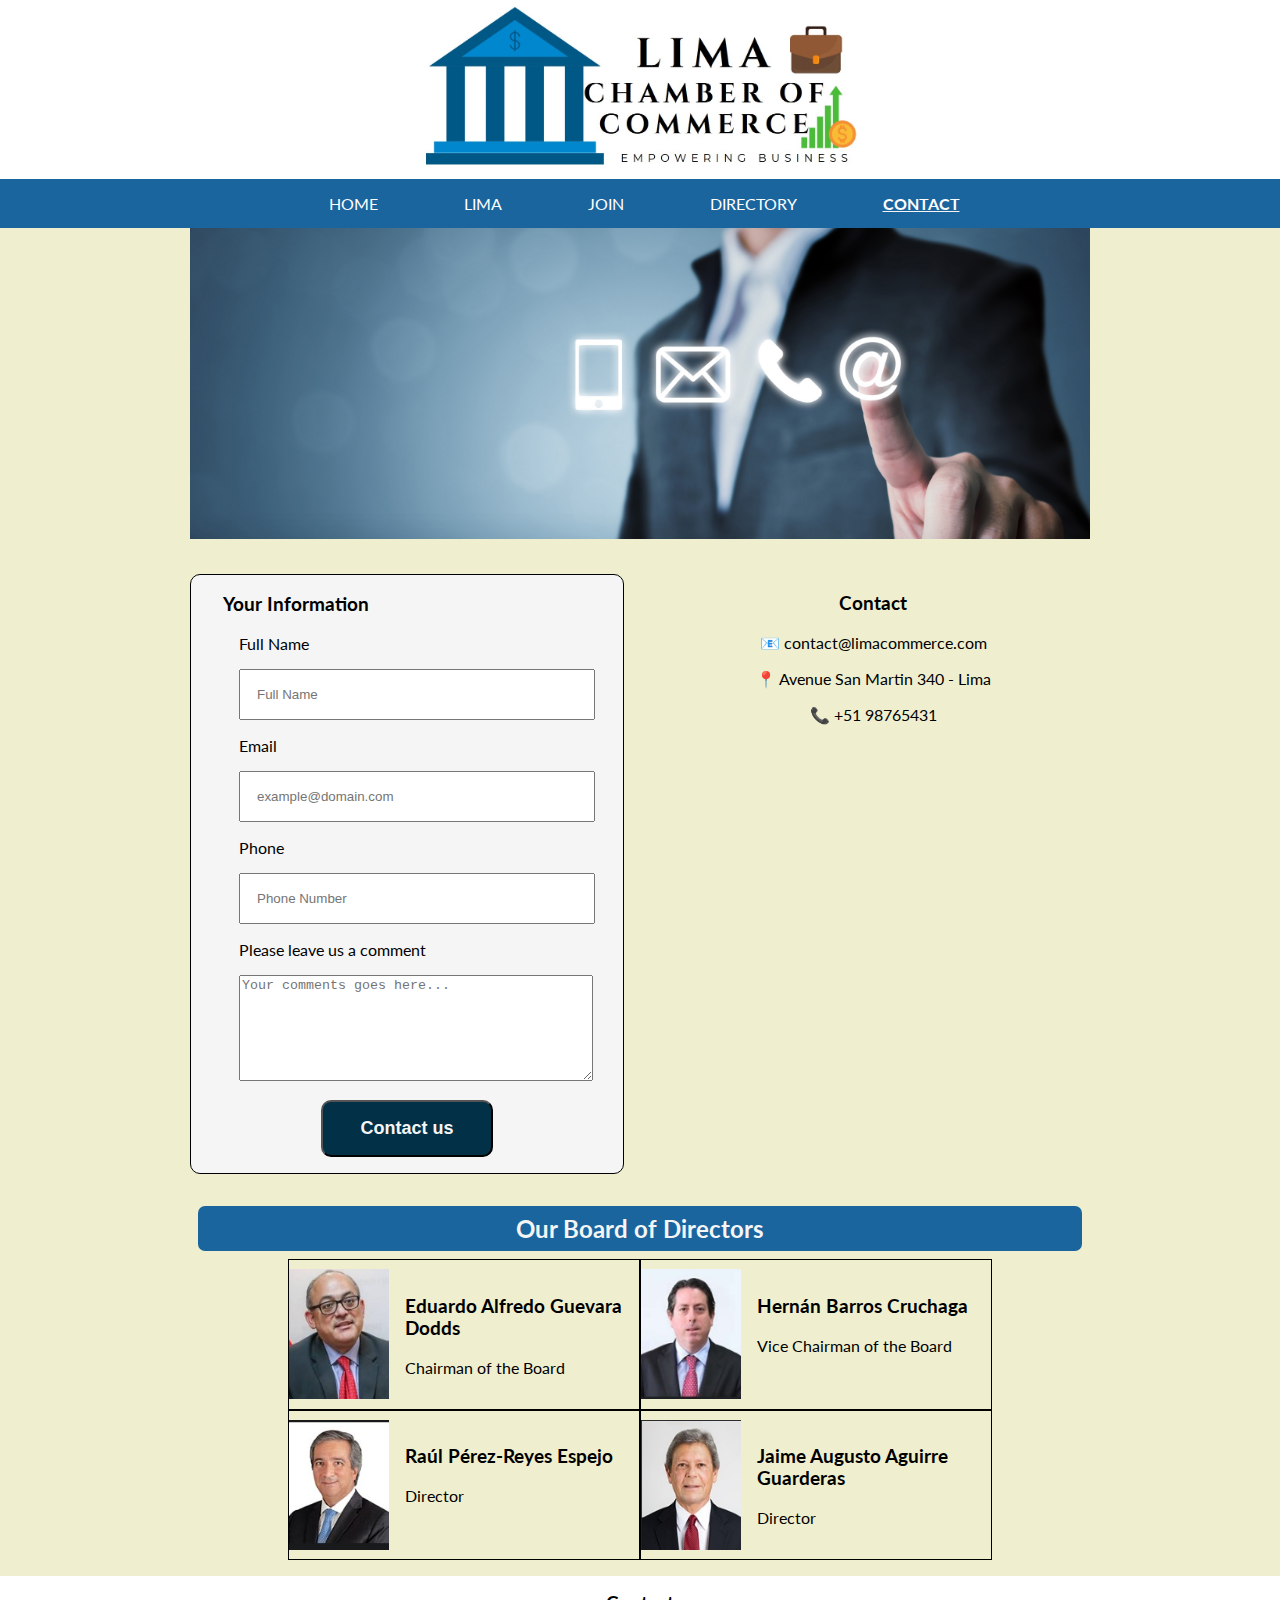
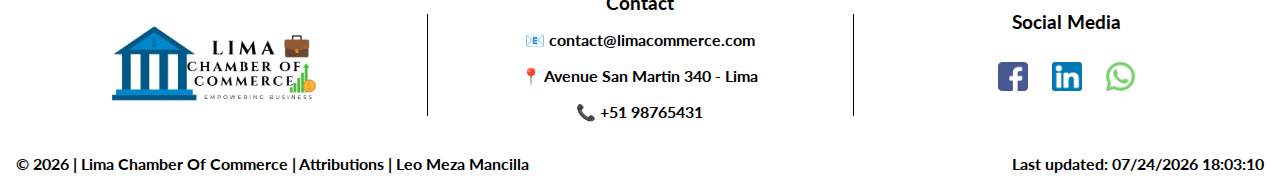
<file: ChamberOfCommerce/contact.html>
<!DOCTYPE html>
<html lang="en">

<head>
    <meta charset="UTF-8">
    <meta http-equiv="X-UA-Compatible" content="IE=edge">
    <meta name="viewport" content="width=device-width, initial-scale=1.0">

    <meta name="description" content="Lima-Chamber Of Commerce" />
    <title>Lima-Chamber Of Commerce</title>
    <link rel="stylesheet" href="/ChamberOfCommerce/css/large.css" />
    <link rel="stylesheet" href="/ChamberOfCommerce/css/medium.css" />
    <link rel="stylesheet" href="/ChamberOfCommerce/css/small.css" />
    <link href="https://fonts.googleapis.com/css2?family=Lato&display=swap" rel="stylesheet">
</head>

<body>


    <header>
        <img id="logo_nav" src="/ChamberOfCommerce/assets/logo.jpg" alt="logo" />
    </header>

    <nav>
        <ul class="nav-list">
            <li class="hamburger">
                <a href="#" onclick="toggleMenu ()">&#9776; Menu</a>
            </li>
            <li class="nav-item ">
                <a href="index.html">Home</a>
            </li>
            <li class="nav-item ">
                <a href="/ChamberOfCommerce/city.html">Lima</a>
            </li>
            <li class="nav-item">
                <a href="/ChamberOfCommerce/join.html">Join</a>
            </li>
            <li class="nav-item">
                <a href="/ChamberOfCommerce/directory.html">Directory</a>
            </li>
            <li class="nav-item active">
                <a href="/ChamberOfCommerce/contact.html">Contact</a>
            </li>

        </ul>
    </nav>


    <main>
        <div class="contact_content">


            <img src="/ChamberOfCommerce/assets/contactus.jpg" alt="contactus">
            <div class="form_maps_grid">

                <div class="contact_form">
                    <form action="_self">
                        <div class="personal_info">

                            <h3>Your Information</h3>


                            <label for="fname">Full Name</label><br>
                            <input id="fname" type="text" name="fname" required="required" minlength="5"
                                pattern="[A-Za-z]{5,}" placeholder="Full Name">
                            <br>

                            <label for="email">Email</label><br>
                            <input id="email" type="email" name="email" required="required"
                                placeholder="example@domain.com">
                            <br>

                            <label for="telephone">Phone</label><br>
                            <input id="telephone" type="tel" name="telephone" required="required"
                                placeholder="Phone Number">
                            <br>

                            <label for="additionalInfo">Please leave us a comment </label><br>
                            <textarea id="additionalInfo" name="additionalInfo"
                                placeholder="Your comments goes here..."></textarea>

                        </div>

                        <div class="button_submit">

                            <input id="submit" class="submitButton" type="submit" name="submit" value="Contact us">
                        </div>
                    </form>
                </div>
                <div class="contact_right">
                    <div class="contactpage_info">
                        <h3>Contact</h3>
                        <p>📧 contact@limacommerce.com</p>
                        <p>📍 Avenue San Martin 340 - Lima</p>
                        <p>📞 +51 98765431</p>
                    </div>
                    <div class="googlemap">
                        <iframe
                            src="https://www.google.com/maps/embed?pb=!1m18!1m12!1m3!1d1950.8719932890297!2d-77.04522819198016!3d-12.061127797864422!2m3!1f0!2f0!3f0!3m2!1i1024!2i768!4f13.1!3m3!1m2!1s0x9105c8c2d9cb9417%3A0xe6b9280dd9abe4b8!2zVXJiIEJyZcOxYSwgQnJlw7Fh!5e0!3m2!1ses!2spe!4v1615695696313!5m2!1ses!2spe"
                            width="400" height="300" style="border:0;" allowfullscreen="" loading="lazy"></iframe>
                    </div>
                </div>
            </div>
            
            <div class="board_title"><h2>  Our Board of Directors</h2></div>
               
            <div class="board_flex">
                
                <div class="board_grid">
                    <div class="members">
                        <div class="member_photo_box">
                            <img class="member_photo" src="/ChamberOfCommerce/assets/board member/Eduardo.jpg" alt="">
                        </div>
                        <div class="member_info">
                            <h3>Eduardo Alfredo Guevara Dodds</h3>
                            <p>Chairman of the Board</p>
                        </div>

                    </div>

                    <div class="members">
                        <div class="member_photo_box">
                            <img class="member_photo" src="/ChamberOfCommerce/assets/board member/Hernan.jpg" alt="">
                        </div>
                        <div class="member_info">
                            <h3>Hernán Barros Cruchaga</h3>
                            <p>Vice Chairman of the Board </p>
                        </div>

                    </div>

                    <div class="members">
                        <div class="member_photo_box">
                            <img class="member_photo" src="/ChamberOfCommerce/assets/board member/Raul.jpg" alt="">
                        </div>
                        <div class="member_info">
                            <h3>Raúl Pérez-Reyes Espejo</h3>
                            <p>Director</p>
                        </div>

                    </div>

                    <div class="members">
                        <div class="member_photo_box">
                            <img class="member_photo" src="/ChamberOfCommerce/assets/board member/Jose.jpg" alt="">
                        </div>
                        <div class="member_info">
                            <h3>Jaime Augusto Aguirre Guarderas</h3>
                            <p>Director</p>
                        </div>

                    </div>



                </div>

            </div>



        </div>





    </main>


    <footer>

        <div class="logo_footer">
            <img src="/ChamberOfCommerce/assets/logo.jpg" alt="logo" />
        </div>
        <div class="vl1"></div>
        <div class="contact_footer">
            <h3>Contact</h3>
            <p>📧 contact@limacommerce.com</p>
            <p>📍 Avenue San Martin 340 - Lima</p>
            <p>📞 +51 98765431</p>


        </div>

        <div class="vl2"></div>

        <div class="social_icons">
            <h3>Social Media</h3>
            <a target="_blank" href="https://www.facebook.com"><img class="icon"
                    src="/ChamberOfCommerce/assets/facebook.png" alt="facebook"></a>
            <a target="_blank" href="https://www.linkedin.com"><img class="icon"
                    src="/ChamberOfCommerce/assets/linkedin.png" alt="linkedin"></a>
            <a target="_blank" href="https://www.whatsapp.com"><img class="icon"
                    src="/ChamberOfCommerce/assets/whatsapp.png" alt="whatsapp"></a>

        </div>
        <p class="info">
            &copy; <span id="year"></span> | Lima Chamber Of Commerce | Attributions | Leo Meza
            Mancilla
        </p>
        <p class="date">Last updated: <span id="date_time"></span></p>

    </footer>


    <script src="/ChamberOfCommerce/js/all.js"></script>
    


</body>

</html>
</file>
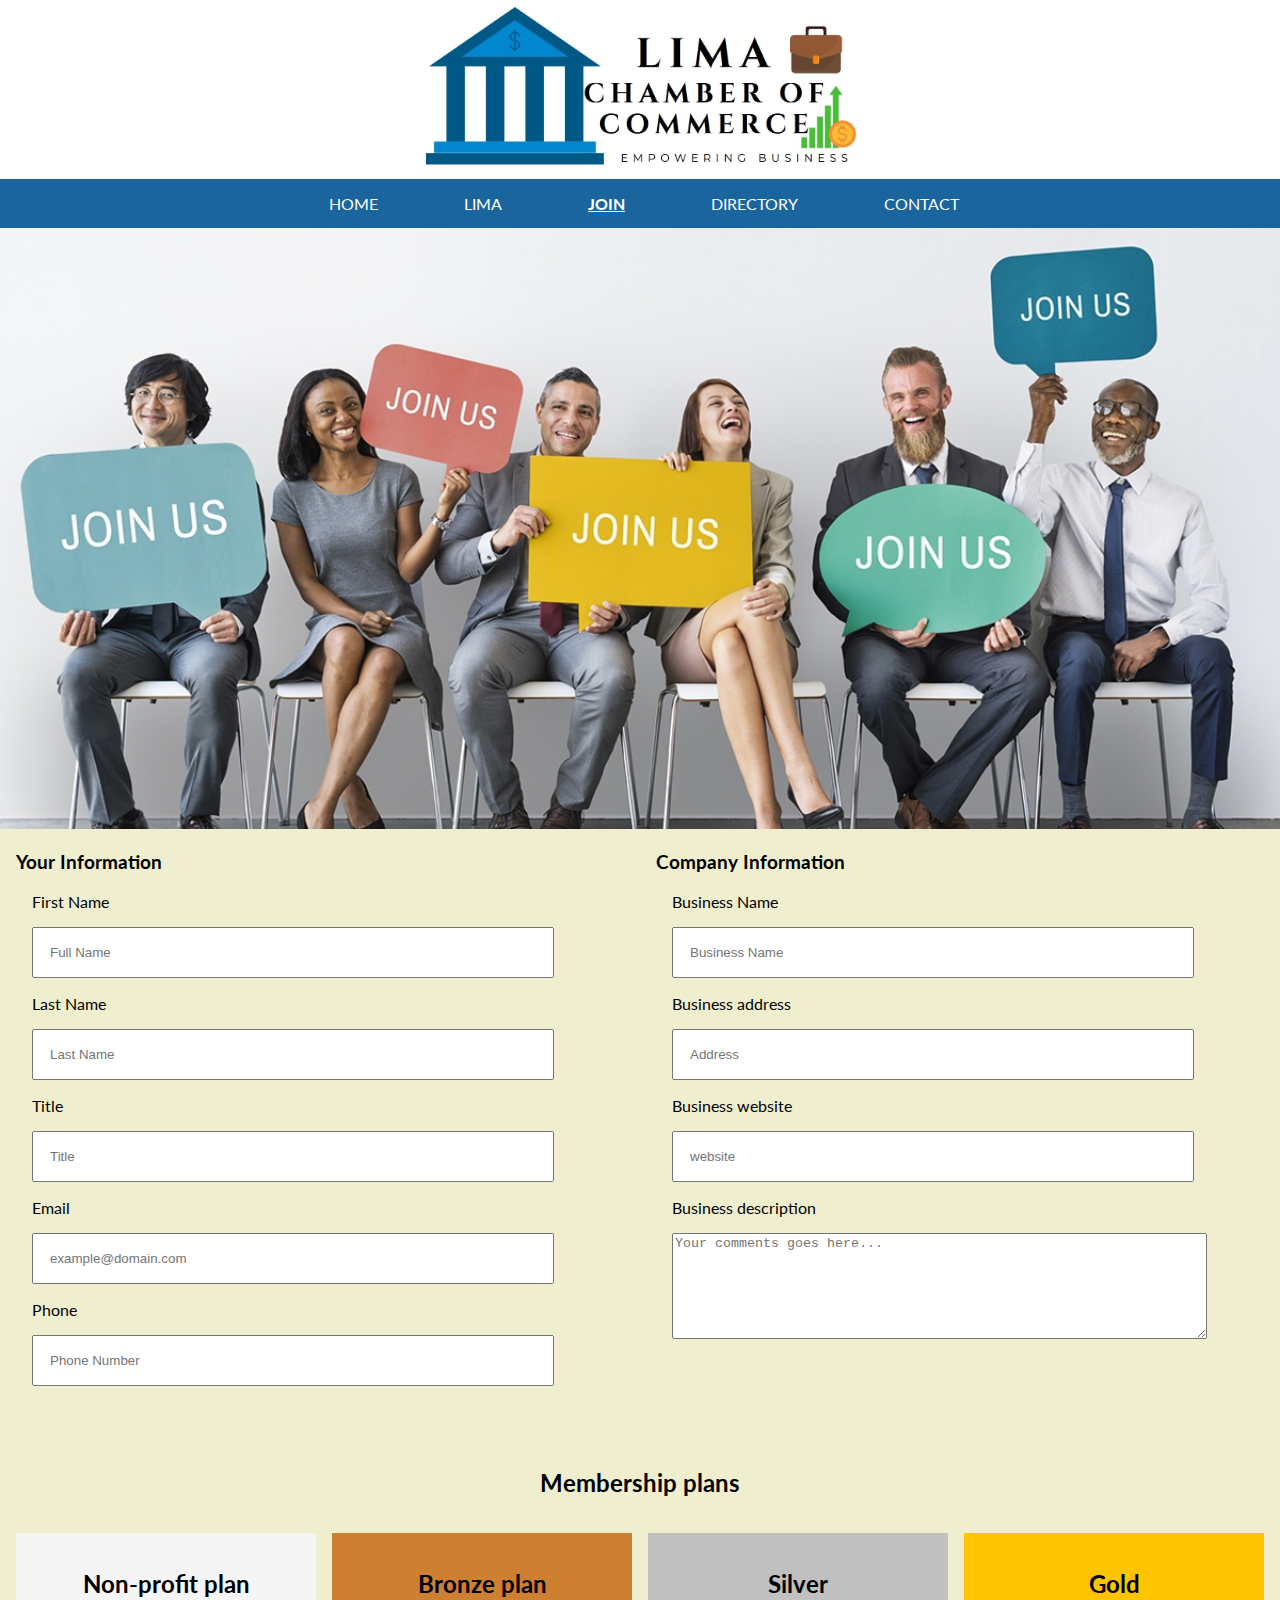
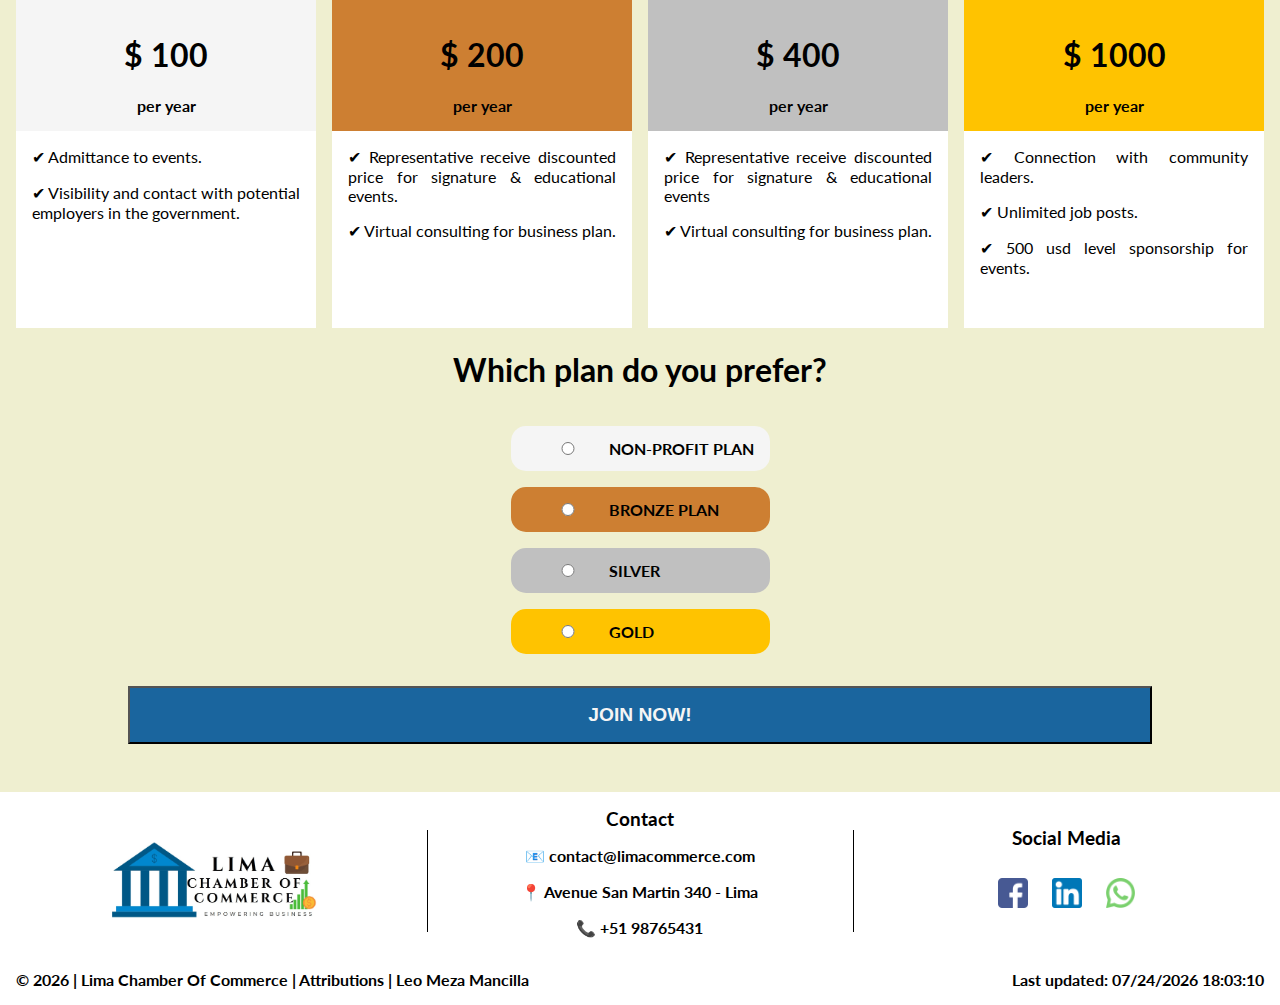
<file: ChamberOfCommerce/join.html>
<!DOCTYPE html>
<html lang="en">

<head>
    <meta charset="UTF-8">
    <meta http-equiv="X-UA-Compatible" content="IE=edge">
    <meta name="viewport" content="width=device-width, initial-scale=1.0">

    <meta name="description" content="Lima-Chamber Of Commerce" />
    <title>Lima-Chamber Of Commerce</title>
    <link rel="stylesheet" href="/ChamberOfCommerce/css/large.css" />
    <link rel="stylesheet" href="/ChamberOfCommerce/css/medium.css" />
    <link rel="stylesheet" href="/ChamberOfCommerce/css/small.css" />
    <link href="https://fonts.googleapis.com/css2?family=Lato&display=swap" rel="stylesheet">
</head>

<body>


    <header>
        <img id="logo_nav" src="/ChamberOfCommerce/assets/logo.jpg" alt="logo" />
    </header>

    <nav>
        <ul class="nav-list">
            <li class="hamburger">
                <a href="#" onclick="toggleMenu ()">&#9776; Menu</a>
            </li>
            <li class="nav-item ">
                <a href="index.html">Home</a>
            </li>
            <li class="nav-item ">
                <a href="/ChamberOfCommerce/city.html">Lima</a>
            </li>
            <li class="nav-item active">
                <a href="/ChamberOfCommerce/join.html">Join</a>
            </li>
            <li class="nav-item">
                <a href="/ChamberOfCommerce/directory.html">Directory</a>
            </li>
            <li class="nav-item">
                <a href="/ChamberOfCommerce/contact.html">Contact</a>
            </li>

        </ul>
    </nav>


    <main>

        <div class="join_content">
            <div class="join_banner">
            <img src="/ChamberOfCommerce/assets/joinus.jpg" alt="join us">
        </div>
            <form target="_self" action="">

                <div class="form_join_grid">
                    <div class="join_personal_info">

                        <h3>Your Information</h3>


                        <label for="fname">First Name</label><br>
                        <input id="fname" type="text" name="fname" required="required" minlength="3"
                            pattern="[A-Za-z]{3,}" placeholder="Full Name">
                        <br>


                        <label for="lname">Last Name</label><br>
                        <input id="lname" type="text" name="lname" required="required" minlength="3"
                            pattern="[A-Za-z]{3,}" placeholder="Last Name">
                        <br>


                        <label for="title">Title</label><br>
                        <input id="title" type="text" name="title" minlength="2" pattern="[A-Za-z]{2,}"
                            placeholder="Title">
                        <br>

                        <label for="email">Email</label><br>
                        <input id="email" type="email" name="email" required="required"
                            placeholder="example@domain.com">
                        <br>

                        <label for="telephone">Phone</label><br>
                        <input id="telephone" type="tel" name="telephone" placeholder="Phone Number">
                        <br>



                    </div>

                    <div class="join_company_info">
                        <h3>Company Information</h3>

                        <label for="busname">Business Name</label><br>
                        <input id="busname" type="text" name="busname" required="required" minlength="3"
                            pattern="[A-Za-z]{3,}" placeholder="Business Name">
                        <br>

                        <label for="busaddr">Business address</label><br>
                        <input id="busaddr" type="text" name="busaddr" minlength="5" pattern="[A-Za-z.]{5,}"
                            placeholder="Address">
                        <br>

                        <label for="busweb">Business website</label><br>
                        <input id="busweb" type="text" name="busweb" minlength="5" pattern="[A-Za-z./]{5,}"
                            placeholder="website">
                        <br>

                        <label for="busdescrption">Business description </label><br>
                        <textarea id="busdescrption" name="busdescrption"
                            placeholder="Your comments goes here..."></textarea>
                        <br>




                    </div>



                    <div class="membership_plan">

                        <h2>Membership plans</h2>

                        <div class="plans_grid">

                            <div class=" plans_box">
                                <div class="top_plan no_profit">
                                    <h2>Non-profit plan</h2>
                                    <h1>$ 100</h1>
                                    <p>per year</p>
                                </div>
                                <div class="details_plan">
                                    <p>✔ Admittance to events. </p>
                                    <p>✔ Visibility and contact with potential employers in the government.</p>

                                </div>
                            </div>
                            <div class=" plans_box">
                                <div class="top_plan bronze">
                                    <h2>Bronze plan</h2>
                                    <h1>$ 200</h1>
                                    <p>per year</p>
                                </div>
                                <div class="details_plan ">
                                    <p>✔ Representative receive discounted price for signature & educational events. </p>
                                    <p>✔ Virtual consulting for business plan.</p>
                                        
                                    
                                </div>
                            </div>
                            <div class=" plans_box">
                                <div class="top_plan silver">
                                    <h2>Silver</h2>
                                    <h1>$ 400</h1>
                                    <p>per year</p>
                                </div>
                                <div class="details_plan">
                                    <p>✔ Representative receive discounted price for signature & educational events </p>
                                    <p>✔ Virtual consulting for business plan.</p>
                                        
                                    
                                </div>
                            </div>
                            <div class=" plans_box">
                                <div class="top_plan gold">
                                    <h2>Gold</h2>
                                    <h1>$ 1000</h1>
                                    <p>per year</p>
                                </div>
                                <div class="details_plan">
                                    <p>✔ Connection with community leaders.</p>
                                    
                                    <p>✔ Unlimited job posts.</p>
                                    <p>✔ 500 usd level sponsorship for events.</p>
                                </div>
                            </div>



                        </div>



                    </div>
                    <div class="title_checkpoint_plan">
                        <h1>Which plan do you prefer?</h1>
                    </div>
                    <div class="checkpoint_plan">
                        
                        <div class="content_label">
                        <!-- <label for=""></label> -->
                        <div class="no_profit label_plans"><label class="checkpoint_plan_label"><input type="radio" name="danger" value="yes">Non-profit plan</label></div>
                        <div class="bronze label_plans"><label class="checkpoint_plan_label"><input type="radio" name="danger" value="maybe">Bronze plan</label>
                        </div>
                        <div class="silver label_plans"><label class="checkpoint_plan_label"><input type="radio" name="danger" value="no">Silver</label></div>
                        <div class="gold label_plans"><label class="checkpoint_plan_label"><input type="radio" name="danger" value="no">Gold</label></div>
                        </div>
                    </div>

                    <div class="join_submit_box">
                        
                        <br>

                        <input id="submit_join" class="submitButton_join" type="submit" name="submit" value="Join now!">
                    </div>
                </div>
            </form>










        </div>





    </main>


    <footer>

        <div class="logo_footer">
            <img src="/ChamberOfCommerce/assets/logo.jpg" alt="logo" />
        </div>
        <div class="vl1"></div>
        <div class="contact_footer">
            <h3>Contact</h3>
            <p>📧 contact@limacommerce.com</p>
            <p>📍 Avenue San Martin 340 - Lima</p>
            <p>📞 +51 98765431</p>


        </div>

        <div class="vl2"></div>

        <div class="social_icons">
            <h3>Social Media</h3>
            <a target="_blank" href="https://www.facebook.com"><img class="icon"
                    src="/ChamberOfCommerce/assets/facebook.png" alt="facebook"></a>
            <a target="_blank" href="https://www.linkedin.com"><img class="icon"
                    src="/ChamberOfCommerce/assets/linkedin.png" alt="linkedin"></a>
            <a target="_blank" href="https://www.whatsapp.com"><img class="icon"
                    src="/ChamberOfCommerce/assets/whatsapp.png" alt="whatsapp"></a>

        </div>
        <p class="info">
            &copy; <span id="year"></span> | Lima Chamber Of Commerce | Attributions | Leo Meza
            Mancilla
        </p>
        <p class="date">Last updated: <span id="date_time"></span></p>

    </footer>


    <script src="/ChamberOfCommerce/js/all.js"></script>
    


</body>

</html>
</file>
<file: ChamberOfCommerce/css/large.css>
#logo_nav {

    max-width: 450px;
    display: block;
    margin: auto;

}


nav {
    width: 100%;
    margin: 0;
    padding: 0rem;
    background: #1A659E;

    box-shadow: 0px 5px 0px #dedede;
}

nav ul {
    list-style: none;
    text-align: center;
}

nav ul li {
    display: inline-block;
}

nav ul li a {
    display: block;
    padding: 15px;
    text-decoration: none;
    color: white;
    text-transform: uppercase;
    margin: 0 10px;
}

nav ul li a,
nav ul li a:after,
nav ul li a:before {
    transition: all .5s;
}

nav ul li a {
    position: relative;
    z-index: 1;
}

nav ul li a:hover {
    color: #91640F;
}

nav ul li a:after {
    display: block;
    position: absolute;
    top: 0;
    left: 0;
    bottom: 0;
    right: 0;
    margin: auto;
    width: 100%;
    height: 1px;
    content: '.';
    color: transparent;
    background: #F1C40F;
    visibility: none;
    opacity: 0;
    z-index: -1;
}

nav ul li a:hover:after {
    opacity: 1;
    visibility: visible;
    height: 100%;
}



.active {

    font-weight: bold;
    text-decoration: underline;
    text-decoration-color: whitesmoke;

}

a {
    text-decoration: none;
    color: whitesmoke;


}

li {
    list-style: none;
    display: inline-block;
    margin: 0;
    padding: 0;
    margin-right: 2rem;
}

.nav-list li:first-child {
    display: none;

}

.nav-list {
    margin: 0;
}

/* *********************FOOTER****************** */
footer {

    display: grid;
    grid-template-columns: 1fr 1fr 1fr;
    grid-template-rows: 0.8fr 0.1fr;
    background: white;
    margin: 0rem;
    padding: 0rem;
    color: black;

    font-weight: bold;
    font-size: 1rem;

}

.icon {

    max-width: 7%;
    margin: 10px;
}


.date .info {
    display: inline-block;
}

.date {
    grid-column: 3/4;
    grid-row: 2/3;
    text-align: right;
    margin-right: 1rem;
}

.info {
    grid-column: 1/3;
    grid-row: 2/3;
    margin-left: 1rem;
}

.logo_footer {

    display: flex;
    align-items: center;
    grid-column: 1/2;
    grid-row: 1/2;
}

.logo_footer img {
    width: 50%;
    display: block;
    margin-left: auto;
    margin-right: auto;




}

.contact_footer {
    text-align: center;
    grid-column: 2/3;
    grid-row: 1/2;
}

.contact_footer h3{
    margin: 0;
}

.social_icons {
    text-align: center;
    grid-row: 1/2;
    grid-column: 3/4;
}

.vl1 {
    border-left: 1px solid black;
    height: 70%;
    grid-row: 1/2;
    grid-column: 2/3;
    margin-top: auto;
    margin-bottom: auto;
}

.vl2 {
    border-left: 1px solid black;
    height: 70%;
    grid-row: 1/2;
    grid-column: 3/4;
    margin-top: auto;
    margin-bottom: auto;
}



/* 
***************************************** */
body {

    margin: 0;
    font-family: Lato, sans-serif;

}

main {
    margin: 0 0 1rem 0;
    padding: 0 0 1rem 0;
    background-color: #EFEFD0;
}



.welcome_grid {

    display: grid;
    grid-template-columns: 1fr;
    grid-template-rows: 1fr 1fr 1fr;
    margin: 0;
    padding: 0;
}

.text_grid {

    grid-column: 1/2;
    grid-row: 2/3;
    color: white;
    font-size: 7rem;
    text-align: center;
    font-weight: bolder;



}

.img_grid {
    grid-column: 1/2;
    grid-row: 1/4;

}

.img_grid img {

    width: 100%;

}


/* 
***********************ABOUT US HOME************ */

.aboutus_grid {
    display: grid;
    grid-template-columns: 1fr 0.6fr 0.3fr;
    grid-template-rows: auto;
    margin: 0 1rem;


}

.aboutus_text img {

    float: right;
    max-width: 300px;
    margin: 0 0 0 10px
}

.aboutus_text p {

    text-align: justify;

    text-justify: inter-word;
}


.aboutus_text {
    margin: 1rem;
}

.events_grid {
    margin: 1rem;
}

.joinus_invitation{
    display: flex;
    align-items: center;
}

.joinus_invitation img{
    width: 100%;
}


/* 
***********************UP COMING EVENT HOME************ */


.table {
    margin: auto 1rem auto 1rem;

}



/* 
***********************3 COMPANIES HOME************ */
.companies_lima h2 {
    text-align: center;
    background-color: #004e89;
    color: cornsilk;
    margin: 0 1rem 0 1rem;
    border-radius: 5px;
    padding: 0.5rem 0 0.5rem 0;
}

.companies_lima {
    max-width: 100%;
    margin-right: auto;
    margin-left: auto;
    margin-bottom: 1rem;
}

.companies_grid {

    display: grid;
    grid-template-columns: 1fr 1fr 1fr;
    margin: 0 1rem;
    column-gap: 1rem;
}

.hiraoka {
    grid-column: 1/2;
}

.bembos {
    grid-column: 2/3;
}

.mobilbus {
    grid-column: 3/4;
}

.box_img img {
    width: 100%;
    border-radius: 10px 10px 0 0;
}


.box:hover {

    box-shadow: 0 0 50px #333;

}

.box {
    background-color: #F7C59F;
    border-radius: 10px;

}

.box_text {
    margin: 1rem;
}

.box_text a {
    color: black;
}












/* 
***********************WEATHER HOME************ */

.weather_grid {
    display: grid;
    grid-template-columns: 0.3fr 0.7fr;
    grid-template-rows: auto;
    margin: 0 1rem 1rem 1rem;
    column-gap: 3rem;
    max-height: 250px;

}

.current_weather h2 {
    text-align: center;
    background-color: #004e89;
    border-radius: 5px 5px 0 0;
    color: cornsilk;
    margin: 1rem 0 0 0;
    padding: 0.5rem 0 0.5rem 0;
}

.current_weather p {
    text-align: center;

}



.current_weather_text {
    border: 1px solid black;

    border-radius: 0 0 10px 10px;
}



.forecast_weather h2 {
    text-align: center;
    border-radius: 5px;
    background-color: #004e89;
    color: cornsilk;
    margin: 1rem 0 0.5rem 0;
    padding: 0.5rem 0 0.5rem 0;
}

.grid_forecast {

    display: grid;
    grid-template-columns: 1fr 1fr 1fr;
    grid-template-rows: 0.2fr 1fr;
    padding: 0 1rem 0 1rem;
    font-size: calc(0.2em + 0.8vw);
    column-gap: 1rem;


}



.wheather_img {


    grid-row: 2 / 3;

    /* background-color: white; */

    border: 1px solid black;

    text-align: center;

    border-radius: 0 0 10px 10px;


}

.wheather_img img {

    max-width: 255px;
    width: 25%;
    display: block;
    margin: auto;

}


.subtitle {

    grid-row: 1 / 2;
    border: 1px solid black;
    text-align: center;
    background-color: #FF6B35;
    border-radius: 10px 10px 0 0;
    padding: 1rem 0 1rem 0;
    font-weight: bold;
    font-size: 1rem;
}

/* 
*************************************LIMA PAGE*************************** */

.city_content {

    max-width: 900px;

    margin: 0 auto 0 auto;
    text-align: justify;

    text-justify: inter-word;
}

.city_content img {

    max-width: 900px;


}



.lima_grid {

    display: grid;
    grid-template-columns: 1fr 1fr;
    column-gap: 25px;

}

.lima_img {
    height: 200px;
    width: 380px;
    overflow: hidden;
    object-fit: fill;


}

.lima_text {

    max-width: 380px;
    text-align: justify;

    text-justify: inter-word;

}

.four_boxes {

    margin: 1rem;

}


.four_boxes_img {
    margin: 0 auto 0 auto;
}


/* 
**************************CONTACT********************* */
.contact_content {
    max-width: 900px;
    margin: 0 auto 0 auto;

}

.contact_content img {
    max-width: 900px;

}


.form_maps_grid {

    display: grid;
    grid-template-columns: 1fr 1fr;
   
    column-gap: 2rem;
    margin-bottom: 2rem;
    margin-top: 2rem;
}

.contactpage_info {
    grid-column: 2/3;
    padding-bottom: 2rem;
}

.googlemap {
    grid-column: 2/3;
    margin-top: 2rem;
}

.contact_right{
    text-align: center;
}





/* 
********member****** */
.board_title{
    text-align: center;
    background-color: #1A659E;
    border-radius: 7px;
    margin: 0.5rem;
    padding: 0.5rem 0 0.5rem 0;
    color: whitesmoke;

}
.board_title h2{

    margin: 0;

}


.board_flex{
    display: flex;
    justify-content: center;
}

.board_grid {
    display: grid;
    grid-template-columns: 1fr 1fr;
    grid-template-rows: 1fr 1fr;
}

.members {
    max-width: 350px;
    display: grid;
    grid-template-columns: 0.4fr 1fr;
    border-width: 1px;
    border-style: solid;
}

.member_photo {
    object-fit: fill;
    overflow: hidden;
    width: 100px;
    height: 130px;
    margin: auto 0 auto 0;
}

.member_info {
    margin: 1rem;
}

.member_photo_box {
    display: flex;
    align-items: center;
}



/* 
******************form*************** */
.contact_form {

    border-width: 1px;
    border-style: solid;
    border-radius: 10px;
    background-color: whitesmoke;



}

input,
label {

    margin: 1rem;

}

input {
    padding: 1rem;
    width: 80%;

}

textarea {
    margin-left: 1rem;
    width:87%;
    height: 100px;
    margin-top: 1rem;
}

.personal_info {

    text-align: left;
    margin: 0rem;
    padding-left: 2rem;



}

#submit {

    background-color: #023047;
    border-radius: 10px;
    font-size: large;
    font-weight: bold;
    width: 40%;

    color: whitesmoke;

}

.button_submit {
    display: flex;
    justify-content: center;
}






/* 
*************************DIRECTORY******************** */

.directory_title{
    text-align: center;
    margin:1rem 0 2rem 0;
    text-transform: uppercase;
}
.directory_title h2{
    margin: 0;
}

.directory_content{
    max-width: 1000px;
    margin: 0 auto 0 auto;
    padding: 1rem 0 1rem 0;

}

.directory_box{

    background-color: #F7C59F;
    border-radius: 7px;
}


.directory_box:hover{
    box-shadow: 0 0 50px #333;

}


.directory_box_img{
    max-width: 350px;
    max-height:500px ;
    

}

.directory_box_img img{

    width: 100%;
    
    border-radius: 7px 7px 0 0;
    


}

.directory_box_img_size{
    max-height: 500px;
    max-width: 959px;
    overflow: hidden;
    object-fit: fill;
}
.directory_grid{
    
    display: grid;
    grid-template-columns: 1fr 1fr 1fr;
    gap: 1rem;
    

}

.directory_box_text{

    margin-left: 1rem;
}


.directory_box_text a{

    
    color: black;
}



/* ////////////////////LIST VIEW//////////////////// */


.directory_box_list{

    display: grid;
    grid-template-columns: 0.5fr 1fr;
    margin: 1rem 0 1rem 0;
    background-color: #F7C59F;
}

.directory_list{
    display: none;
}


/* ***************************grid/list*********** */


.links{
	padding-bottom: 2rem;
}

.links ul{
	display: flex;
	justify-content: center;
}

.links ul li{
	margin: 0 15px;
	font-weight: bolder;
	text-transform: uppercase;
	
	font-size: 20px;
	cursor: pointer;
}

/* .links ul li:hover, */
.links ul li.active{
	color: #99212b;
}

















/* 
***************************JOIN**************** */


.join_content img {
    width: 100%;
    object-fit: fill;
    

}



.join_content{
    max-width: 1300px;
    margin: 0 auto 0 auto;
    padding: 0 0 1rem 0;
}

.form_join_grid{

    display: grid;
    grid-template-columns: 1fr 1fr;
    grid-template-rows: 600px 1fr auto auto;
}

.join_personal_info{
    margin: 0 1rem 0 1rem;
    grid-column: 1/2;
}
.join_company_info{
    grid-column: 2/3;
    margin: 0 1rem 0 1rem;
}
.membership_plan{
    grid-column: 1/3;
    margin: 0 1rem 0 1rem;
}

.membership_plan h2{
    text-align: center;
    padding: 1rem;
}
.join_submit_box{
    grid-column: 1/3;
}

.plans_grid{
    display: grid;
    grid-template-columns: 1fr 1fr 1fr 1fr;
    column-gap: 1rem;

   
}
.plans_box{
    display: grid;
    grid-template-rows: 1fr 1fr;
}
.details_plan{
    background-color: white;
}
.details_plan p{
    margin: 1rem;
    text-align: justify;

    text-justify: inter-word;
}

.gold{
    background-color: #ffc300;
}

.silver{
    background-color: silver;
}
.bronze{
    background-color: #CD7F32 ;
}
.no_profit{
    background-color: whitesmoke;
}

.top_plan{
    text-align: center;
    font-weight: bolder;
}


.checkpoint_plan{
    grid-column: 1/3;
    display: flex;
    justify-content: center;
   
}
.title_checkpoint_plan{
    grid-column: 1/3;
}

.title_checkpoint_plan h1{

    text-align: center;

}

.checkpoint_plan_label input{
    width: 50px;
}

.content_label{
    max-width: 300px ;
    font-weight: bolder;
    text-transform: uppercase;
}

.label_plans{

    border-radius: 15px;
    margin: 1rem 0 1rem 0;

}





.join_submit_box{
    display: flex;
    justify-content: center;
}

#submit_join{
    background-color: #1A659E;
    color: whitesmoke;
    font-weight: bolder;
    font-size: larger;
    text-transform: uppercase;
}
</file>
<file: ChamberOfCommerce/css/medium.css>
@media screen and (max-width: 1300px) {


.aboutus_grid{

    display: grid;
    grid-template-columns: 1fr 1fr;
    grid-template-rows: auto auto;
}

.aboutus_text{
    grid-column: 1/2;
    grid-row: 1/3;
}

.aboutus_text img {

    float: none;
    max-width: 100%;
    margin:0;
    /* max-width: 300px;
    margin: 0 0 0 10px */
}
.events_grid{
    display: flex;
    justify-content: center;
}

.joinus_invitation{
    display: flex;
    justify-content: center;
}





}
</file>
<file: ChamberOfCommerce/css/small.css>
@media screen and (max-width: 742px) {


    /* ***********HEADER*************** */
    
    #logo_nav {

        max-width: 250px;
        display: 10%;
        margin: auto;
    
    }




    /* ###################NAV################### */
    .nav-list li:first-child {
        display: block;

    }


    .nav-list li {
        display: none;
    }

    .responsive li {

        display: block;

    }

    ul {
        margin: 0;
        padding: 0;


    }



    .box{
        margin: 1rem;
    }






    .text_grid{
        font-size: 4rem;
    }
    
.aboutus_grid{

    display: grid;
    grid-template-columns: 1fr;
    grid-template-rows: auto auto auto;
}

.aboutus_text{
   
   
}

.aboutus_text img {

    float: none;
    max-width: 100%;
    margin:0;
    /* max-width: 300px;
    margin: 0 0 0 10px */
}
.events_grid{
    display: flex;
    justify-content: center;
    background-color: whitesmoke;
    border-radius: 10px;
}

.joinus_invitation{
    display: flex;
    justify-content: center;
}

.companies_grid{
    display: block;
    max-width: 500px;
    margin: 1rem auto 1rem auto;
}

.weather_grid{
    display: block;
    max-height: none;
    
}

.current_weather {
    margin: 1rem auto 1rem auto;
}
.forecast_weather {
    margin: 1rem auto 1rem auto;
    
}

.grid_forecast{
    padding: 0;
    font-size:1rem;
}
.wheather_img img{
    width: 50%;
}
/* ********************************footer*********************** */

footer {

    display: block;
   

}

.icon {

    max-width: 7%;
    margin: 10px;
}


.date .info {
    display: block;
    text-align: center;
    margin: 1rem;
}

.date {
    display: block;
    text-align: center;
    margin: 1rem;
   
}

.info {
    display: block;
    text-align: center;
    margin: 1rem;
  
}

.logo_footer {

    display: none;
    
}

.logo_footer img {
    
    display: none;
    




}

.social_icons h3{
    display: none;
}

.contact_footer {

    display: none;
    
}

.contact_footer h3{
    margin: 0;
}

.social_icons {
    text-align: center;
    grid-row: 1/2;
    grid-column: 3/4;
}

.vl1 {

    display: none;
    
}

.vl2 {

    display: none;
    
}


.img_grid{
    margin: 0;
}



/* **************************LIMA*************** */


.city_content img{
    width: 100%;
}

.city_content h2{
    text-align: center;
}

.city_content p{

    margin: 0 1rem 0 1rem;
}

.lima_grid{
    display: block;
}

.lima_text h3{
    text-align: center;

}

/* ********************join*********** */

.form_join_grid{

    display: block;
    
}

.plans_grid{
    display: block;
}
.plans_box{
    margin: 1rem 0 1rem 0;

}




/* *************************directory************** */


.directory_grid{

    grid-template-columns: 1fr;
    margin: 0 1rem 0 1rem;

}

.directory_list {
    margin: 0 1rem 0 1rem;
}

.directory_box_list{

    grid-template-columns:1fr 1fr;
    background-color: transparent;
}


/* ****************************contact************************* */

.contact_content img{
    width: 100%;
}

.form_maps_grid{
    display: block;
    margin: 0 1rem 0 1rem;
}
.personal_info{
    padding: 0;
    margin: 0 1rem 0 1rem;
}

.form_maps_grid{
    margin-top: 1rem ;
}

.googlemap{
    display: flex;
    justify-content: center;
    margin-bottom: 2rem;
}
iframe {
    max-width: 300px;
}

.contactpage_info{
    padding-bottom: 0;
}
.board_grid{
    display: block;
}







}
</file>
